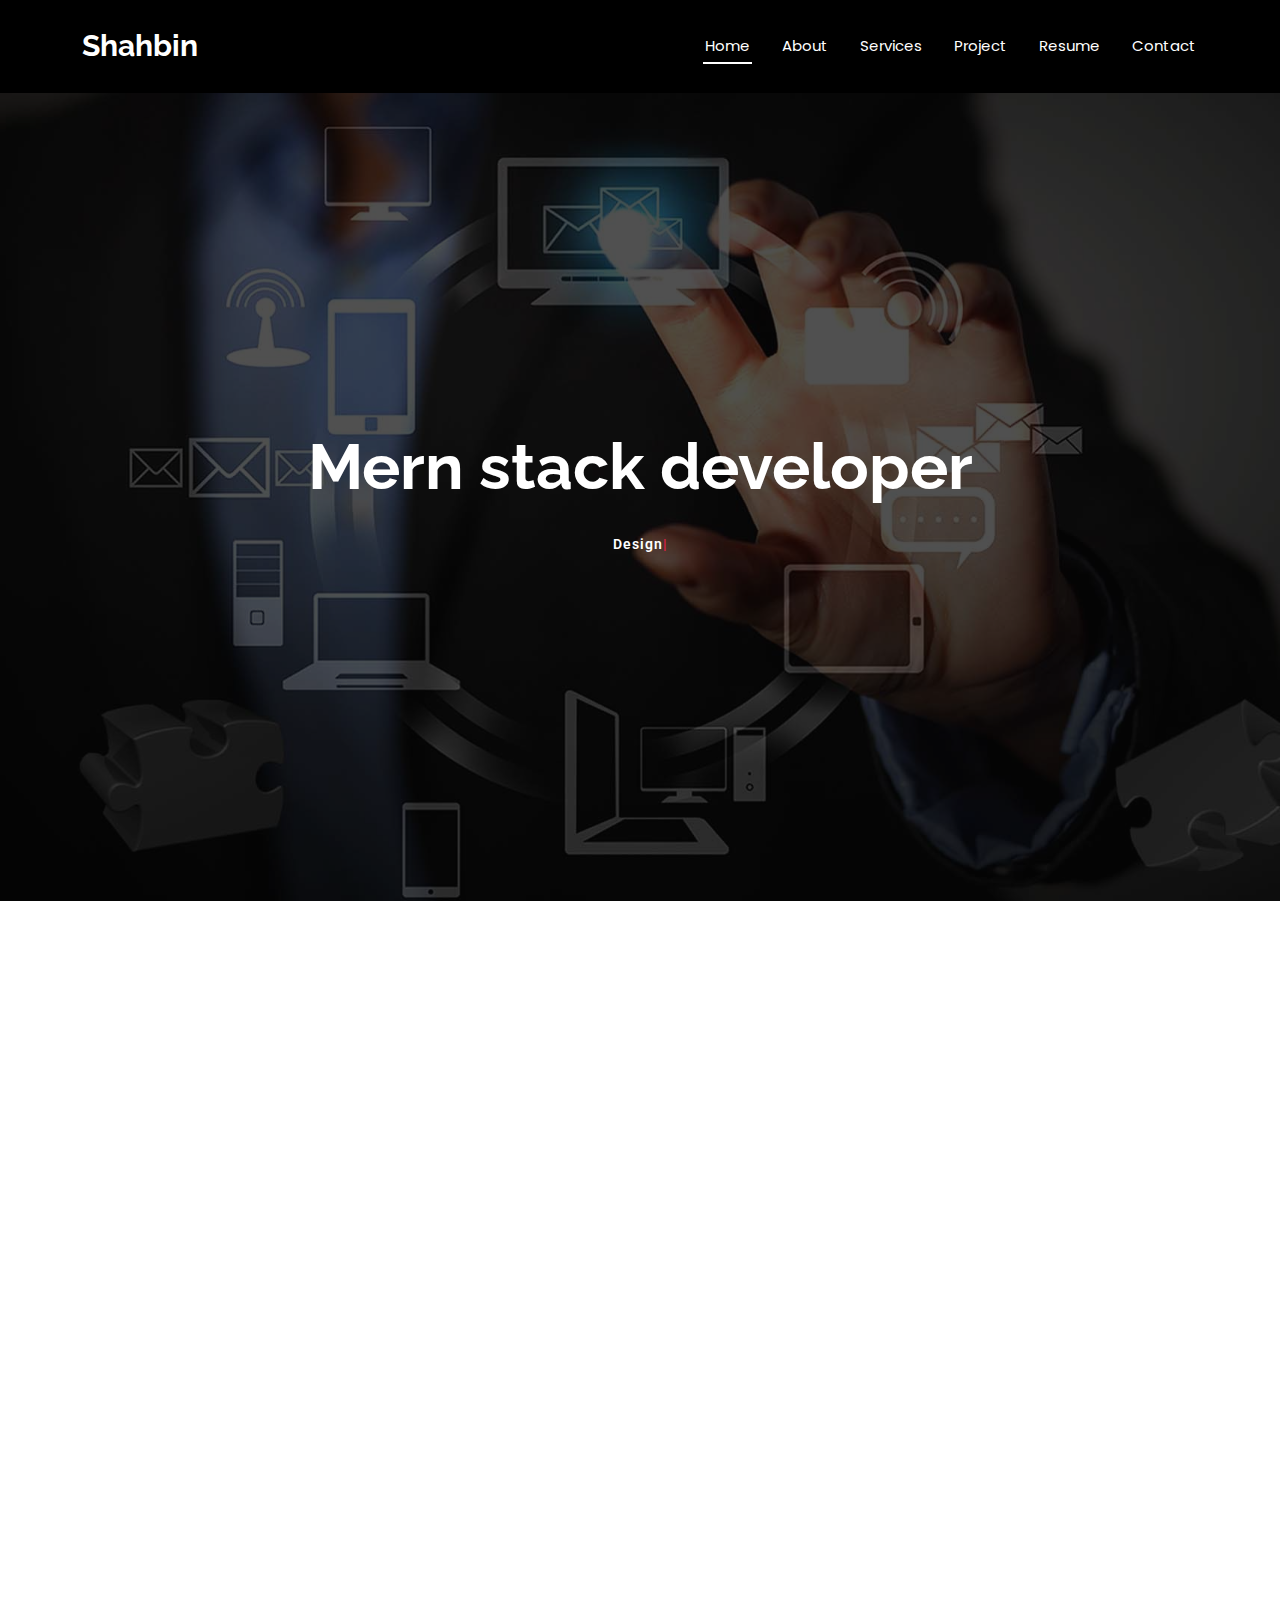
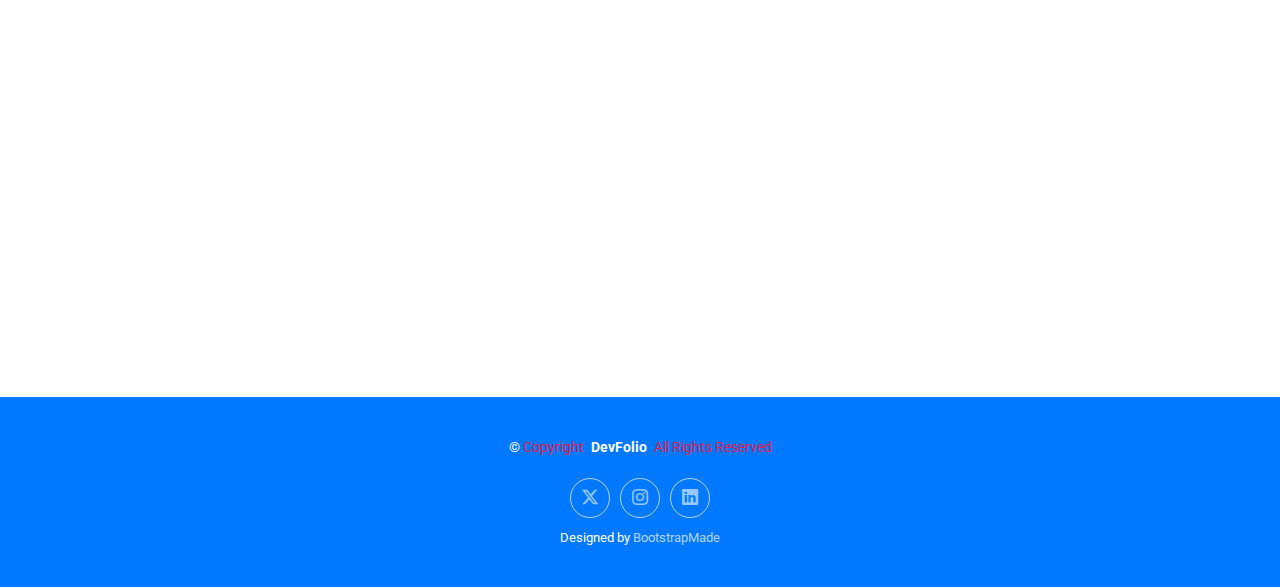
<file: index.html>
<!DOCTYPE html>
<html lang="en">

<head>
  <meta charset="utf-8">
  <meta content="width=device-width, initial-scale=1.0" name="viewport">
  <title>My-Portfolio</title>
  <meta name="description" content="">
  <meta name="keywords" content="">

  <!-- Favicons -->
  <link href="assets/img/favicon.png" rel="icon">
  <link href="assets/img/apple-touch-icon.png" rel="apple-touch-icon">

  <!-- Fonts -->
  <link href="https://fonts.googleapis.com" rel="preconnect">
  <link href="https://fonts.gstatic.com" rel="preconnect" crossorigin>
  <link href="https://fonts.googleapis.com/css2?family=Roboto:ital,wght@0,100;0,300;0,400;0,500;0,700;0,900;1,100;1,300;1,400;1,500;1,700;1,900&family=Poppins:ital,wght@0,100;0,200;0,300;0,400;0,500;0,600;0,700;0,800;0,900;1,100;1,200;1,300;1,400;1,500;1,600;1,700;1,800;1,900&family=Raleway:ital,wght@0,100;0,200;0,300;0,400;0,500;0,600;0,700;0,800;0,900;1,100;1,200;1,300;1,400;1,500;1,600;1,700;1,800;1,900&display=swap" rel="stylesheet">

  <!-- Vendor CSS Files -->
  <link href="assets/vendor/bootstrap/css/bootstrap.min.css" rel="stylesheet">
  <link href="assets/vendor/bootstrap-icons/bootstrap-icons.css" rel="stylesheet">
  <link href="assets/vendor/aos/aos.css" rel="stylesheet">
  <link href="assets/vendor/glightbox/css/glightbox.min.css" rel="stylesheet">
  <link href="assets/vendor/swiper/swiper-bundle.min.css" rel="stylesheet">

  <!-- Main CSS File -->
  <link href="assets/css/main.css" rel="stylesheet">
  <script src="https://ajax.googleapis.com/ajax/libs/jquery/3.5.1/jquery.min.js"></script>

  <!-- =======================================================
  * Template Name: DevFolio
  * Template URL: https://bootstrapmade.com/devfolio-bootstrap-portfolio-html-template/
  * Updated: Aug 07 2024 with Bootstrap v5.3.3
  * Author: BootstrapMade.com
  * License: https://bootstrapmade.com/license/
  ======================================================== -->
</head>

<body class="index-page">

  <header id="header" class="header d-flex align-items-center sticky-top">
    <div class="container-fluid container-xl position-relative d-flex align-items-center justify-content-between">

      <a href="index.html" class="logo d-flex align-items-center">
        <!-- Uncomment the line below if you also wish to use an image logo -->
         <!-- <img src="assets/img/logo.png" alt="">
        <h1 class="sitename">DevFolio</h1>--> 
        <h1> Shahbin</h1>
      </a>

      <nav id="navmenu" class="navmenu">
        <ul>
          <li><a href="#hero" class="active">Home<br></a></li>
          <li><a href="#about">About</a></li>
          <li><a href="#services">Services</a></li>
          <li><a href="#portfolio">Project</a></li>
          <li ><a href="#resume">Resume</a> </li>
          <li><a href="#contact">Contact</a></li>
        </ul>
        <i class="mobile-nav-toggle d-xl-none bi bi-list"></i>
      </nav>

    </div>
  </header>

  <main class="main">

    <!-- Hero Section -->
    <section id="hero" class="hero section dark-background">

      <img src="assets/img/background.jpg" alt="" data-aos="fade-in">

      <div class="container d-flex flex-column align-items-center justify-content-center text-center" data-aos="fade-up" data-aos-delay="100">
        <h2>Mern stack developer</h2>
        <p><span class="typed" data-typed-items="Designer, Developer, Freelancer, Photographer"></span></p>
      </div>

    </section><!-- /Hero Section -->

    <!-- About Section -->
    <section id="about" class="about section">

      <div class="container" data-aos="fade-up" data-aos-delay="100">

        <div class="row gy-4">
          <div class="col-md-6">

            <div class="row justify-content-between gy-4">
              <div class="col-lg-5">
                 <img src="myphoto.jpg" class="img-fluid" alt="">
              </div>
              <div class="col-lg-7 about-info">
                <p><strong>Name: </strong> <span>Mohammed Shahbin</span></p>
                <p><strong>Profile: </strong> <span>Mern stack developer</span></p>
                <p><strong>Email: </strong> <span>shahbinch786@gmail.com</span></p>
                <p><strong>Phone: </strong> <span>+91 6235886214</span></p>
              </div>
            </div>

            <div class="skills-content skills-animation">

              <h5>Skills</h5>

              <div class="progress">
                <span class="skill"><span>HTML</span> <i class="val">100%</i></span>
                <div class="progress-bar-wrap">
                  <div class="progress-bar" role="progressbar" aria-valuenow="100" aria-valuemin="0" aria-valuemax="100"></div>
                </div>
              </div><!-- End Skills Item -->

              <div class="progress">
                <span class="skill"><span>CSS</span> <i class="val">90%</i></span>
                <div class="progress-bar-wrap">
                  <div class="progress-bar" role="progressbar" aria-valuenow="90" aria-valuemin="0" aria-valuemax="100"></div>
                </div>
              </div><!-- End Skills Item -->

              <div class="progress">
                <span class="skill"><span>JavaScript</span> <i class="val">75%</i></span>
                <div class="progress-bar-wrap">
                  <div class="progress-bar" role="progressbar" aria-valuenow="75" aria-valuemin="0" aria-valuemax="100"></div>
                </div>
              </div><!-- End Skills Item -->

              <div class="progress">
                <span class="skill"><span>Photoshop</span> <i class="val">55%</i></span>
                <div class="progress-bar-wrap">
                  <div class="progress-bar" role="progressbar" aria-valuenow="55" aria-valuemin="0" aria-valuemax="100"></div>
                </div>
              </div><!-- End Skills Item -->

            </div>
          </div>

          <div class="col-md-6">
            <div class="about-me">
              <h4>About me</h4>
              <p>
A budding MERN stack developer, this individual embarked on their coding journey right after completing high school (plustwo).
 With a keen interest in web development, they have immersed themselves in mastering the MERN stack (MongoDB, Express.js, React.js, Node.js).
  
              </p>
              <p>
                Their passion for creating dynamic, full-stack applications is evident as they progress from foundational knowledge
                 to tackling more complex projects.
   With each step, they are shaping their skills and expertise, aiming to become a proficient and sought-after developer in the industry.
              </p>
            </div>
          </div>
        </div>

      </div>

    </section><!-- /About Section -->

    <!-- Resume Section -->
    

      <!-- Section Title -->
      <section id="resume" class="resume section">
      <div class="container section-title" data-aos="fade-up">
        <h2>Resume</h2>
      </div><!-- End Section Title -->

      <div class="container">

        <div class="row">

          <div class="col-lg-6" data-aos="fade-up" data-aos-delay="100">
            <h3 class="resume-title">Sumary</h3>

            <div class="resume-item pb-0">
              <h4>Mohammed Shahbin</h4>
              <p><em>As a fresher MERN stack developer with a background in plus two, i just beginning our journey in web development.
                 Starting right after high school, I have a solid foundation in HTML, CSS, JavaScript, and the MERN stack .
                  I am  in the early stages of your career, eager to learn, build projects, and grow
                  into a proficient developer. I focus is on gaining hands-on experience
                 and mastering the skills necessary to create dynamic and responsive web applications.</em></p>
              <ul>
                <li>kochi,ernakulam,kerala</li>
                <li>+91 6235886214</li>
                <li>shahbinch786@gmail.com</li>
              </ul>
            </div><!-- Edn Resume Item -->

            <h3 class="resume-title">Education</h3>
            <div class="resume-item">
              <h4>Higher Secondary education(computer science)</h4>
              <h5>2022 - 2024</h5>
              <p><em>IKTHSS CHERUKULAMBA, Malappuram, Kerala</em></p>
              
            </div><!-- Edn Resume Item -->

            <div class="resume-item">
              <h4>Multimedia Editor (Video & Photo)</h4>
              <h5>2021-2022</h5>
              <p><em>Arena Animation</em></p>
              <p>Skilled in video and photo editing with a strong focus on creating visually appealing content. Proficient in using
                 industry-standard software to enhance, modify, and produce high-quality media. Adept at both technical editing and
                 creative storytelling, ensuring that each project meets aesthetic and professional standards."</p>
            </div><!-- Edn Resume Item -->

          </div>

          <div class="col-lg-6" data-aos="fade-up" data-aos-delay="200">
            <h3 class="resume-title">Professional Experience</h3>
            <div class="resume-item">
              <h4>BUSINESS DEVELOPMENT EXECUTIVE</h4>
              <h5>2022</h5>
              <p><em>TEXTILES</em></p>
              <ul>
                <li>Revenue Enhancement: Successfully increased sales and revenue through targeted marketing strategies.</li>
                <li>Sales Strategy: Developed and implemented sales strategies that align with business goals. </li>
                <li>Client Relationship Management: Strong ability to build and maintain lasting client relationships.</li>
                <li>Effective Communication: Skilled in conveying value propositions to potential customers and stakeholders.</li>
              </ul>
            </div><!-- Edn Resume Item -->

            <div class="resume-item">
              <h4>Experienced Multimedia Specialist – Video & Photo Editing</h4>
              <h5>2020-21</h5>
              <ul>
                <li>Video Editing: Proficient in using industry-standard software such as Adobe Premiere Pro, Final Cut Pro, and DaVinci Resolve. I excel in editing raw footage, adding effects, 
                  transitions, and sound design to produce polished, professional videos.</li>
                <li>Photo Editing: Skilled in Adobe Photoshop and Lightroom, with a keen eye for detail in color correction, retouching, and compositing. 
                  I enhance images to meet high standards of quality and visual appeal.</li>
              
              </ul>
            </div><!-- Edn Resume Item -->

          </div>

        </div>

      </div>

    </section><!-- /Resume Section -->

    <!-- Services Section -->
    <section id="services" class="services section">

      <!-- Section Title -->
      <div class="container section-title" data-aos="fade-up">
        <h2>Services</h2>
        
      </div><!-- End Section Title -->

      <div class="container">

        <div class="row gy-4">

          <div class="col-lg-4 col-md-6" data-aos="fade-up" data-aos-delay="100">
            <div class="service-item  position-relative">
              <div class="icon">
                <i class="bi bi-activity"></i>
              </div>
              <a href="#" class="stretched-link">
                <h3>Front-End Development</h3>
              </a>
              <p> Create responsive and user-friendly interfaces with React.js, leveraging 
                modern JavaScript and state-of-the-art libraries to enhance user experience.</p>
            </div>
          </div><!-- End Service Item -->

          <div class="col-lg-4 col-md-6" data-aos="fade-up" data-aos-delay="200">
            <div class="service-item position-relative">
              <div class="icon">
                <i class="bi bi-broadcast"></i>
              </div>
              <a href="#" class="stretched-link">
                <h3>Back-End Development</h3>
              </a>
              <p> Develop server-side logic and APIs with Node.js and Express.js, ensuring seamless 
                data management and integration with front-end components.</p>
            </div>
          </div><!-- End Service Item -->

          <div class="col-lg-4 col-md-6" data-aos="fade-up" data-aos-delay="300">
            <div class="service-item position-relative">
              <div class="icon">
                <i class="bi bi-easel"></i>
              </div>
              <a href="#" class="stretched-link">
                <h3>Database Design & Management</h3>
              </a>
              <p>Utilize MongoDB for efficient data storage and retrieval, with a focus on structuring and managing data effectively.</p>
            </div>
          </div><!-- End Service Item -->

          <div class="col-lg-4 col-md-6" data-aos="fade-up" data-aos-delay="400">
            <div class="service-item position-relative">
              <div class="icon">
                <i class="bi bi-bounding-box-circles"></i>
              </div>
              <a href="#" class="stretched-link">
                <h3>Custom Web Application Development</h3>
              </a>
              <p> Design and build dynamic and interactive web applications tailored to your specific needs using the MERN stack</p>
              <a href="#" class="stretched-link"></a>
            </div>
          </div><!-- End Service Item -->

          <div class="col-lg-4 col-md-6" data-aos="fade-up" data-aos-delay="500">
            <div class="service-item position-relative">
              <div class="icon">
                <i class="bi bi-calendar4-week"></i>
              </div>
              <a href="#" class="stretched-link">
                <h3>Performance Optimization</h3>
              </a>
              <p> Optimize application performance for faster load times and better user experiences, addressing both front-end and back-end aspects</p>
              <a href="#" class="stretched-link"></a>
            </div>
          </div><!-- End Service Item -->

          <div class="col-lg-4 col-md-6" data-aos="fade-up" data-aos-delay="600">
            <div class="service-item position-relative">
              <div class="icon">
                <i class="bi bi-chat-square-text"></i>
              </div>
              <a href="#" class="stretched-link">
                <h3>Maintenance & Support</h3>
              </a>
              <p> Provide ongoing support and maintenance to ensure your web application remains up-to-date and performs reliably.</p>
              <a href="#" class="stretched-link"></a>
            </div>
          </div><!-- End Service Item -->

        </div>

      </div>

    </section><!-- /Services Section -->


    <!-- Portfolio Section -->
    <section id="portfolio" class="portfolio section">

      <!-- Section Title -->
      <div class="container section-title" data-aos="fade-up">
        <h2>Projects</h2>
      </div><!-- End Section Title -->

      <div class="container">

        <div class="isotope-layout" data-default-filter="*" data-layout="masonry" data-sort="original-order">

          <ul class="portfolio-filters isotope-filters" data-aos="fade-up" data-aos-delay="100">
            
            <li data-filter=".filter-product">My projects</li>
           
          </ul><!-- End Portfolio Filters -->

          <div class="row gy-4 isotope-container" data-aos="fade-up" data-aos-delay="200">

            <div class="col-lg-4 col-md-6 portfolio-item isotope-item filter-app">
              <img src="assets/img/tesla.png" class="img-fluid" alt=""> 
              <div class="portfolio-info">
                <h4>project 1</h4>
                <p>A clone website of a Tesla </p>
                <a href="assets/img/tesla.png" title="App 1" data-gallery="portfolio-gallery-app" class="glightbox preview-link"><i class="bi bi-zoom-in"></i></a>
                <a href="portfolio-details.html" title="More Details" class="details-link"><i class="bi bi-link-45deg"></i></a>
              </div>
            </div><!-- End Portfolio Item -->

            <div class="col-lg-4 col-md-6 portfolio-item isotope-item filter-product">
              <img src="assets/img/burger-king.png" class="img-fluid" alt="">
              <div class="portfolio-info">
                <h4>Project 2</h4>
                <p>A clone website of a BurgerKing</p>
                <a href="assets/img/burger-king.png" title="Product 1" data-gallery="portfolio-gallery-product" class="glightbox preview-link"><i class="bi bi-zoom-in"></i></a>
                <a href="portfolio-details.html" title="More Details" class="details-link"><i class="bi bi-link-45deg"></i></a>
              </div>
            </div><!-- End Portfolio Item -->
            
            <div class="col-lg-4 col-md-6 portfolio-item isotope-item filter-product">
             <img src="assets/img/astra-space.png" class="img-fluid" alt=""> 
              <div class="portfolio-info">
                <h4>Project 3</h4>
                <p>A clone website of Astra space</p>
                <a href="assets/img/astra-space.png" title="Product 1" data-gallery="portfolio-gallery-product" class="glightbox preview-link"><i class="bi bi-zoom-in"></i></a>
                <a href="portfolio-details.html" title="More Details" class="details-link"><i class="bi bi-link-45deg"></i></a>
              </div>
            </div><!-- End Portfolio Item -->

          </div><!-- End Portfolio Container -->

        </div>

      </div>

    </section><!-- /Portfolio Section -->

    

    

    
    <!-- Contact Section -->
    <section id="contact" class="contact section">

      <!-- Section Title -->
      <div class="container section-title" data-aos="fade-up">
        <h2>Contact</h2>
      </div><!-- End Section Title -->

      <div class="container" data-aos="fade-up" data-aos-delay="100">

        <div class="info-wrap" data-aos="fade-up" data-aos-delay="200">
          <div class="row gy-5">

            <div class="col-lg-4">
              <div class="info-item d-flex align-items-center">
                <i class="bi bi-geo-alt flex-shrink-0"></i>
                <div>
                  <h3>Address</h3>
                  <p>Shahbin manzil, Eastkodur, Malappuram, Kerala</p>
                </div>
              </div>
            </div><!-- End Info Item -->

            <div class="col-lg-4">
              <div class="info-item d-flex align-items-center">
                <i class="bi bi-telephone flex-shrink-0"></i>
                <div>
                  <h3>Call Us</h3>
                  <p>+91 6235886214</p>
                </div>
              </div>
            </div><!-- End Info Item -->

            <div class="col-lg-4">
              <div class="info-item d-flex align-items-center">
                <i class="bi bi-envelope flex-shrink-0"></i>
                <div>
                  <h3>Email Us</h3>
                  <p>shahbinch786@gmail.com</p>
                </div>
              </div>
            </div><!-- End Info Item -->

          </div>
        </div>

        
        <form action="" id="submit-form" novalidate="novalidate">
          <div class="col-md-6 agileits_agile_about_mail_left">
            <input type="text" name="Name" placeholder="Name" id="contact-name" onkeyup="validateName()" />
            <span id="name-error"></span>
            <input type="text" name="Subject" placeholder="subject" id="contact-company" onkeyup="validCompany()"/>
            <span id="company-error"></span>
            
              
              
            
          </div>
          <div class="col-md-6 agileits_agile_about_mail_left">
            <input type="email"  name="Email" placeholder="Email" id="contact-email" onkeyup="validateEmail()"/>
            <span id="email-error"></span>
            
            <input type="text" name="Phone" placeholder="Phone" id="contact-phone" onkeyup="validatePhone()"/>
            <span id="phone-error"></span>
            
          </div>
          <div class="clearfix"></div>
          <textarea name="Message"  placeholder="Message" id="contact-message" onkeyup="validateMessage()">
          </textarea>
          <span id="message-error"></span>
          <!-- <input type="submit" value="Submit" id="submit-form" onkeyup="validateForm()" /> -->
          <button class="button-1" onclick="return validateForm()">Submit</button>                    
          <span id="submit-error"></span>
         </form>
        

      </div>

    </section><!-- /Contact Section -->

  </main>

  <footer id="footer" class="footer accent-background">

    <div class="container">
      <div class="copyright text-center ">
        <p>© <span>Copyright</span> <strong class="px-1 sitename">DevFolio</strong> <span>All Rights Reserved</span></p>
      </div>
      <div class="social-links d-flex justify-content-center">
        <a href="https://x.com/shahhbiii"><i class="bi bi-twitter-x"></i></a>
      
        <a href="https://www.instagram.com/shahhbiii._/"><i class="bi bi-instagram"></i></a>
        <a href="https://www.linkedin.com/in/mohammed-shahbin-6a4370326/"><i class="bi bi-linkedin"></i></a>
      </div>
      <div class="credits">
        <!-- All the links in the footer should remain intact. -->
        <!-- You can delete the links only if you've purchased the pro version. -->
        <!-- Licensing information: https://bootstrapmade.com/license/ -->
        <!-- Purchase the pro version with working PHP/AJAX contact form: [buy-url] -->
        Designed by <a href="https://bootstrapmade.com/">BootstrapMade</a>
      </div>
    </div>

  </footer>

  <!-- Scroll Top -->
  <a href="#" id="scroll-top" class="scroll-top d-flex align-items-center justify-content-center"><i class="bi bi-arrow-up-short"></i></a>

  <!-- Preloader -->
  <div id="preloader"></div>

  <!-- Vendor JS Files -->
  <script src="assets/vendor/bootstrap/js/bootstrap.bundle.min.js"></script>
  <script src="assets/vendor/php-email-form/validate.js"></script>
  <script src="assets/vendor/aos/aos.js"></script>
  <script src="assets/vendor/typed.js/typed.umd.js"></script>
  <script src="assets/vendor/waypoints/noframework.waypoints.js"></script>
  <script src="assets/vendor/purecounter/purecounter_vanilla.js"></script>
  <script src="assets/vendor/glightbox/js/glightbox.min.js"></script>
  <script src="assets/vendor/imagesloaded/imagesloaded.pkgd.min.js"></script>
  <script src="assets/vendor/isotope-layout/isotope.pkgd.min.js"></script>
  <script src="assets/vendor/swiper/swiper-bundle.min.js"></script>

  <!-- Main JS File -->
<script src="assets/js/main.js"></script> 
  


</body>

</html>
</file>
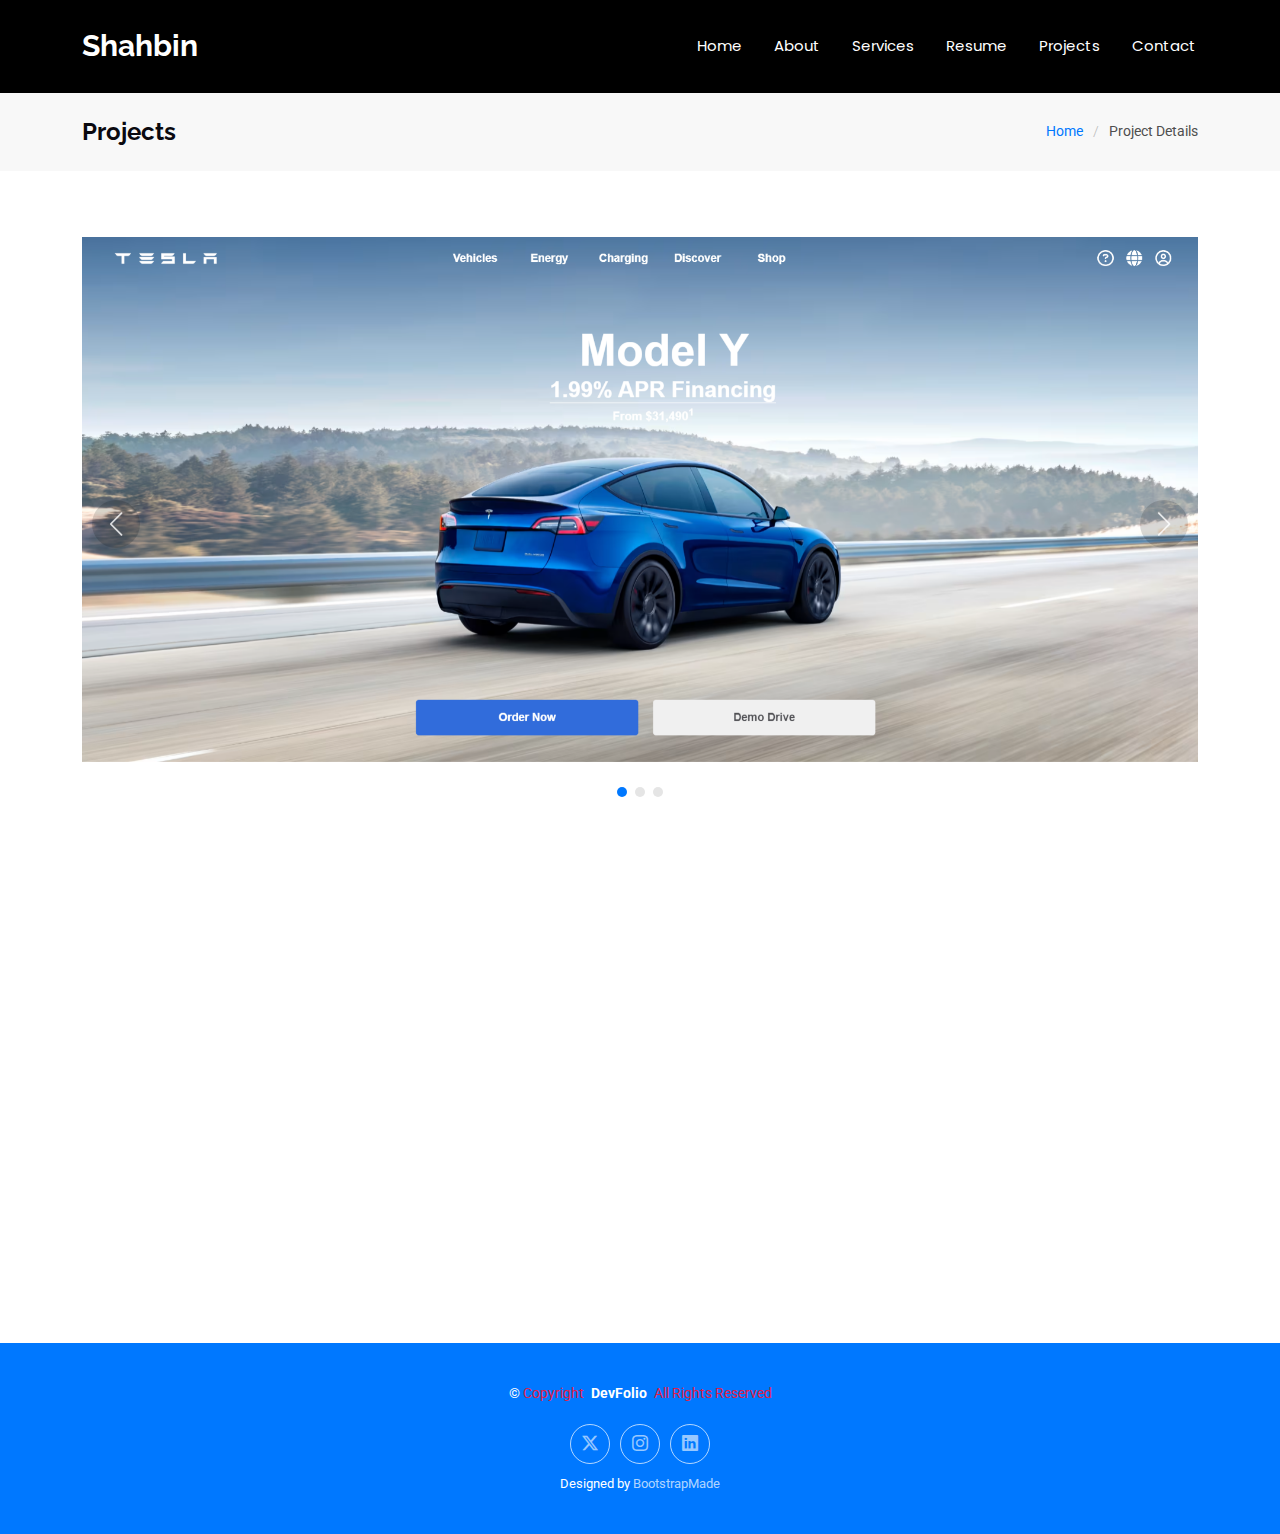
<file: portfolio-details.html>
<!DOCTYPE html>
<html lang="en">

<head>
  <meta charset="utf-8">
  <meta content="width=device-width, initial-scale=1.0" name="viewport">
  <title>Portfolio Details - DevFolio Bootstrap Template</title>
  <meta name="description" content="">
  <meta name="keywords" content="">

  <!-- Favicons -->
  <link href="assets/img/favicon.png" rel="icon">
  <link href="assets/img/apple-touch-icon.png" rel="apple-touch-icon">

  <!-- Fonts -->
  <link href="https://fonts.googleapis.com" rel="preconnect">
  <link href="https://fonts.gstatic.com" rel="preconnect" crossorigin>
  <link href="https://fonts.googleapis.com/css2?family=Roboto:ital,wght@0,100;0,300;0,400;0,500;0,700;0,900;1,100;1,300;1,400;1,500;1,700;1,900&family=Poppins:ital,wght@0,100;0,200;0,300;0,400;0,500;0,600;0,700;0,800;0,900;1,100;1,200;1,300;1,400;1,500;1,600;1,700;1,800;1,900&family=Raleway:ital,wght@0,100;0,200;0,300;0,400;0,500;0,600;0,700;0,800;0,900;1,100;1,200;1,300;1,400;1,500;1,600;1,700;1,800;1,900&display=swap" rel="stylesheet">

  <!-- Vendor CSS Files -->
  <link href="assets/vendor/bootstrap/css/bootstrap.min.css" rel="stylesheet">
  <link href="assets/vendor/bootstrap-icons/bootstrap-icons.css" rel="stylesheet">
  <link href="assets/vendor/aos/aos.css" rel="stylesheet">
  <link href="assets/vendor/glightbox/css/glightbox.min.css" rel="stylesheet">
  <link href="assets/vendor/swiper/swiper-bundle.min.css" rel="stylesheet">

  <!-- Main CSS File -->
  <link href="assets/css/main.css" rel="stylesheet">

  <!-- =======================================================
  * Template Name: DevFolio
  * Template URL: https://bootstrapmade.com/devfolio-bootstrap-portfolio-html-template/
  * Updated: Aug 07 2024 with Bootstrap v5.3.3
  * Author: BootstrapMade.com
  * License: https://bootstrapmade.com/license/
  ======================================================== -->
</head>

<body class="portfolio-details-page">

  <header id="header" class="header d-flex align-items-center sticky-top">
    <div class="container-fluid container-xl position-relative d-flex align-items-center justify-content-between">

      <a href="index.html" class="logo d-flex align-items-center">
        <!-- Uncomment the line below if you also wish to use an image logo -->
        <!-- <img src="assets/img/logo.png" alt=""> -->
        <h1 class="sitename">Shahbin</h1>
      </a>

      <nav id="navmenu" class="navmenu">
        <ul>
          <li><a href="#hero">Home<br></a></li>
          <li><a href="#about">About</a></li>
          <li><a href="#services">Services</a></li>
          <li><a href="#resume">Resume</a></li>
          <li><a href="#portfolio">Projects</a></li>
      
          <li><a href="#contact">Contact</a></li>
        </ul>
        <i class="mobile-nav-toggle d-xl-none bi bi-list"></i>
      </nav>

    </div>
  </header>

  <main class="main">

    <!-- Page Title -->
    <div class="page-title" data-aos="fade">
      <div class="container d-lg-flex justify-content-between align-items-center">
        <h1 class="mb-2 mb-lg-0">Projects</h1>
        <nav class="breadcrumbs">
          <ol>
            <li><a href="index.html">Home</a></li>
            <li class="current">Project Details</li>
          </ol>
        </nav>
      </div>
    </div><!-- End Page Title -->

    <!-- Portfolio Details Section -->
    <section id="portfolio-details" class="portfolio-details section">

      <div class="container" data-aos="fade-up">

        <div class="portfolio-details-slider swiper init-swiper">
          <script type="application/json" class="swiper-config">
            {
              "loop": true,
              "speed": 600,
              "autoplay": {
                "delay": 5000
              },
              "slidesPerView": "auto",
              "navigation": {
                "nextEl": ".swiper-button-next",
                "prevEl": ".swiper-button-prev"
              },
              "pagination": {
                "el": ".swiper-pagination",
                "type": "bullets",
                "clickable": true
              }
            }
          </script>
          <div class="swiper-wrapper align-items-center">

            <div class="swiper-slide">
              <img src="assets/img/tesla.png" alt="">
            </div>

            <div class="swiper-slide">
              <img src="assets/img/burger-king.png" alt="">
            </div>

            <div class="swiper-slide">
              <img src="assets/img/astra-space.png" alt="">
            </div>

            

          </div>
          <div class="swiper-button-prev"></div>
          <div class="swiper-button-next"></div>
          <div class="swiper-pagination"></div>
        </div>

        <div class="row justify-content-between gy-4 mt-4">

          <div class="col-lg-8" data-aos="fade-up">
            <div class="portfolio-description">
              <h2>Project details</h2>
              <p>My Tesla.com clone effectively captures the essence of the original website, combining sleek design with intuitive functionality. It offers a seamless user experience, allowing visitors to explore Tesla's electric vehicle lineup, learn about their innovative technology, and even configure their dream car.
              </p>
              <p>
                My Burger King website clone faithfully replicates the fast-food chain's iconic brand identity. With a visually appealing interface and user-friendly navigation, it showcases the menu, highlights special offers, and provides convenient ordering options. The clone captures the energetic and inviting atmosphere of a real Burger King restaurant.
              </p>

            </div>
          </div>

          <div class="col-lg-3" data-aos="fade-up" data-aos-delay="100">
            <div class="portfolio-info">
              <h3>Project information</h3>
              <ul>
                <li><strong>Category</strong> Web design</li>
                <li><strong>Project date</strong> 01 September 2024</li>
                <li><strong>Project URL</strong> <a href="https://shahbin.github.io/Tesla/">www.tesla.com</a></li>
                <li><a href="https://shahbin.github.io/Tesla/" class="btn-visit align-self-start">Visit Website-1</a></li>
                <li><strong>Project URL</strong> <a href="https://shahbin.github.io/Burger-king/">www.burger king.com</a></li>
                <li><a href="https://shahbin.github.io/Burger-king/" class="btn-visit align-self-start">Visit Website-2</a></li>
              </ul>
            </div>
          </div>

        </div>

      </div>

    </section><!-- /Portfolio Details Section -->

  </main>

  <footer id="footer" class="footer accent-background">

    <div class="container">
      <div class="copyright text-center ">
        <p>© <span>Copyright</span> <strong class="px-1 sitename">DevFolio</strong> <span>All Rights Reserved</span></p>
      </div>
      <div class="social-links d-flex justify-content-center">
        <a href=""><i class="bi bi-twitter-x"></i></a>
        
        <a href=""><i class="bi bi-instagram"></i></a>
        <a href=""><i class="bi bi-linkedin"></i></a>
      </div>
      <div class="credits">
        <!-- All the links in the footer should remain intact. -->
        <!-- You can delete the links only if you've purchased the pro version. -->
        <!-- Licensing information: https://bootstrapmade.com/license/ -->
        <!-- Purchase the pro version with working PHP/AJAX contact form: [buy-url] -->
        Designed by <a href="https://bootstrapmade.com/">BootstrapMade</a>
      </div>
    </div>

  </footer>

  <!-- Scroll Top -->
  <a href="#" id="scroll-top" class="scroll-top d-flex align-items-center justify-content-center"><i class="bi bi-arrow-up-short"></i></a>

  <!-- Preloader -->
  <div id="preloader"></div>

  <!-- Vendor JS Files -->
  <script src="assets/vendor/bootstrap/js/bootstrap.bundle.min.js"></script>
  <script src="assets/vendor/php-email-form/validate.js"></script>
  <script src="assets/vendor/aos/aos.js"></script>
  <script src="assets/vendor/typed.js/typed.umd.js"></script>
  <script src="assets/vendor/waypoints/noframework.waypoints.js"></script>
  <script src="assets/vendor/purecounter/purecounter_vanilla.js"></script>
  <script src="assets/vendor/glightbox/js/glightbox.min.js"></script>
  <script src="assets/vendor/imagesloaded/imagesloaded.pkgd.min.js"></script>
  <script src="assets/vendor/isotope-layout/isotope.pkgd.min.js"></script>
  <script src="assets/vendor/swiper/swiper-bundle.min.js"></script>

  <!-- Main JS File -->
  <script src="assets/js/main.js"></script>

</body>

</html>
</file>
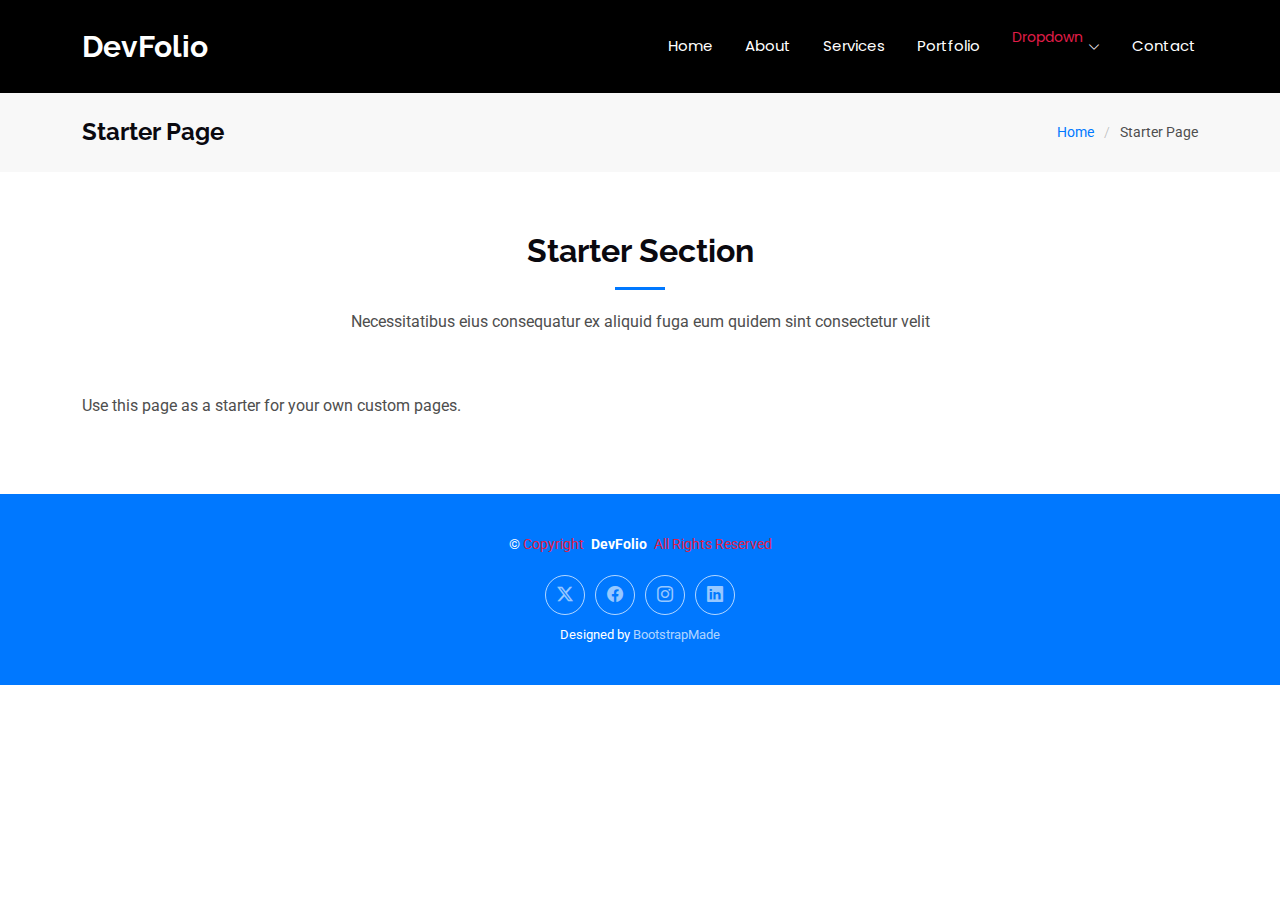
<file: starter-page.html>
<!DOCTYPE html>
<html lang="en">

<head>
  <meta charset="utf-8">
  <meta content="width=device-width, initial-scale=1.0" name="viewport">
  <title>Starter Page - DevFolio Bootstrap Template</title>
  <meta name="description" content="">
  <meta name="keywords" content="">

  <!-- Favicons -->
  <link href="assets/img/favicon.png" rel="icon">
  <link href="assets/img/apple-touch-icon.png" rel="apple-touch-icon">

  <!-- Fonts -->
  <link href="https://fonts.googleapis.com" rel="preconnect">
  <link href="https://fonts.gstatic.com" rel="preconnect" crossorigin>
  <link href="https://fonts.googleapis.com/css2?family=Roboto:ital,wght@0,100;0,300;0,400;0,500;0,700;0,900;1,100;1,300;1,400;1,500;1,700;1,900&family=Poppins:ital,wght@0,100;0,200;0,300;0,400;0,500;0,600;0,700;0,800;0,900;1,100;1,200;1,300;1,400;1,500;1,600;1,700;1,800;1,900&family=Raleway:ital,wght@0,100;0,200;0,300;0,400;0,500;0,600;0,700;0,800;0,900;1,100;1,200;1,300;1,400;1,500;1,600;1,700;1,800;1,900&display=swap" rel="stylesheet">

  <!-- Vendor CSS Files -->
  <link href="assets/vendor/bootstrap/css/bootstrap.min.css" rel="stylesheet">
  <link href="assets/vendor/bootstrap-icons/bootstrap-icons.css" rel="stylesheet">
  <link href="assets/vendor/aos/aos.css" rel="stylesheet">
  <link href="assets/vendor/glightbox/css/glightbox.min.css" rel="stylesheet">
  <link href="assets/vendor/swiper/swiper-bundle.min.css" rel="stylesheet">

  <!-- Main CSS File -->
  <link href="assets/css/main.css" rel="stylesheet">

  <!-- =======================================================
  * Template Name: DevFolio
  * Template URL: https://bootstrapmade.com/devfolio-bootstrap-portfolio-html-template/
  * Updated: Aug 07 2024 with Bootstrap v5.3.3
  * Author: BootstrapMade.com
  * License: https://bootstrapmade.com/license/
  ======================================================== -->
</head>

<body class="starter-page-page">

  <header id="header" class="header d-flex align-items-center sticky-top">
    <div class="container-fluid container-xl position-relative d-flex align-items-center justify-content-between">

      <a href="index.html" class="logo d-flex align-items-center">
        <!-- Uncomment the line below if you also wish to use an image logo -->
        <!-- <img src="assets/img/logo.png" alt=""> -->
        <h1 class="sitename">DevFolio</h1>
      </a>

      <nav id="navmenu" class="navmenu">
        <ul>
          <li><a href="#hero">Home<br></a></li>
          <li><a href="#about">About</a></li>
          <li><a href="#services">Services</a></li>
          <li><a href="#portfolio">Portfolio</a></li>
          <li class="dropdown"><a href="#"><span>Dropdown</span> <i class="bi bi-chevron-down toggle-dropdown"></i></a>
            <ul>
              <li><a href="#">Dropdown 1</a></li>
              <li class="dropdown"><a href="#"><span>Deep Dropdown</span> <i class="bi bi-chevron-down toggle-dropdown"></i></a>
                <ul>
                  <li><a href="#">Deep Dropdown 1</a></li>
                  <li><a href="#">Deep Dropdown 2</a></li>
                  <li><a href="#">Deep Dropdown 3</a></li>
                  <li><a href="#">Deep Dropdown 4</a></li>
                  <li><a href="#">Deep Dropdown 5</a></li>
                </ul>
              </li>
              <li><a href="#">Dropdown 2</a></li>
              <li><a href="#">Dropdown 3</a></li>
              <li><a href="#">Dropdown 4</a></li>
            </ul>
          </li>
          <li><a href="#contact">Contact</a></li>
        </ul>
        <i class="mobile-nav-toggle d-xl-none bi bi-list"></i>
      </nav>

    </div>
  </header>

  <main class="main">

    <!-- Page Title -->
    <div class="page-title" data-aos="fade">
      <div class="container d-lg-flex justify-content-between align-items-center">
        <h1 class="mb-2 mb-lg-0">Starter Page</h1>
        <nav class="breadcrumbs">
          <ol>
            <li><a href="index.html">Home</a></li>
            <li class="current">Starter Page</li>
          </ol>
        </nav>
      </div>
    </div><!-- End Page Title -->

    <!-- Starter Section Section -->
    <section id="starter-section" class="starter-section section">

      <!-- Section Title -->
      <div class="container section-title" data-aos="fade-up">
        <h2>Starter Section</h2>
        <p>Necessitatibus eius consequatur ex aliquid fuga eum quidem sint consectetur velit</p>
      </div><!-- End Section Title -->

      <div class="container" data-aos="fade-up">
        <p>Use this page as a starter for your own custom pages.</p>
      </div>

    </section><!-- /Starter Section Section -->

  </main>

  <footer id="footer" class="footer accent-background">

    <div class="container">
      <div class="copyright text-center ">
        <p>© <span>Copyright</span> <strong class="px-1 sitename">DevFolio</strong> <span>All Rights Reserved</span></p>
      </div>
      <div class="social-links d-flex justify-content-center">
        <a href=""><i class="bi bi-twitter-x"></i></a>
        <a href=""><i class="bi bi-facebook"></i></a>
        <a href=""><i class="bi bi-instagram"></i></a>
        <a href=""><i class="bi bi-linkedin"></i></a>
      </div>
      <div class="credits">
        <!-- All the links in the footer should remain intact. -->
        <!-- You can delete the links only if you've purchased the pro version. -->
        <!-- Licensing information: https://bootstrapmade.com/license/ -->
        <!-- Purchase the pro version with working PHP/AJAX contact form: [buy-url] -->
        Designed by <a href="https://bootstrapmade.com/">BootstrapMade</a>
      </div>
    </div>

  </footer>

  <!-- Scroll Top -->
  <a href="#" id="scroll-top" class="scroll-top d-flex align-items-center justify-content-center"><i class="bi bi-arrow-up-short"></i></a>

  <!-- Preloader -->
  <div id="preloader"></div>

  <!-- Vendor JS Files -->
  <script src="assets/vendor/bootstrap/js/bootstrap.bundle.min.js"></script>
  <script src="assets/vendor/php-email-form/validate.js"></script>
  <script src="assets/vendor/aos/aos.js"></script>
  <script src="assets/vendor/typed.js/typed.umd.js"></script>
  <script src="assets/vendor/waypoints/noframework.waypoints.js"></script>
  <script src="assets/vendor/purecounter/purecounter_vanilla.js"></script>
  <script src="assets/vendor/glightbox/js/glightbox.min.js"></script>
  <script src="assets/vendor/imagesloaded/imagesloaded.pkgd.min.js"></script>
  <script src="assets/vendor/isotope-layout/isotope.pkgd.min.js"></script>
  <script src="assets/vendor/swiper/swiper-bundle.min.js"></script>

  <!-- Main JS File -->
  <script src="assets/js/main.js"></script>

</body>

</html>
</file>
<file: assets/css/main.css>
/**
* Template Name: DevFolio
* Template URL: https://bootstrapmade.com/devfolio-bootstrap-portfolio-html-template/
* Updated: Aug 07 2024 with Bootstrap v5.3.3
* Author: BootstrapMade.com
* License: https://bootstrapmade.com/license/
*/

/*--------------------------------------------------------------
# Font & Color Variables
# Help: https://bootstrapmade.com/color-system/
--------------------------------------------------------------*/
/* Fonts */
:root {
  --default-font: "Roboto",  system-ui, -apple-system, "Segoe UI", Roboto, "Helvetica Neue", Arial, "Noto Sans", "Liberation Sans", sans-serif, "Apple Color Emoji", "Segoe UI Emoji", "Segoe UI Symbol", "Noto Color Emoji";
  --heading-font: "Raleway",  sans-serif;
  --nav-font: "Poppins",  sans-serif;
}

/* Global Colors - The following color variables are used throughout the website. Updating them here will change the color scheme of the entire website */
:root { 
  --background-color: #ffffff; /* Background color for the entire website, including individual sections */
  --default-color: #4e4e4e; /* Default color used for the majority of the text content across the entire website */
  --heading-color: #0a090f; /* Color for headings, subheadings and title throughout the website */
  --accent-color: #0078ff; /* Accent color that represents your brand on the website. It's used for buttons, links, and other elements that need to stand out */
  --surface-color: #ffffff; /* The surface color is used as a background of boxed elements within sections, such as cards, icon boxes, or other elements that require a visual separation from the global background. */
  --contrast-color: #ffffff; /* Contrast color for text, ensuring readability against backgrounds of accent, heading, or default colors. */
}

/* Nav Menu Colors - The following color variables are used specifically for the navigation menu. They are separate from the global colors to allow for more customization options */
:root {
  --nav-color: #ffffff;  /* The default color of the main navmenu links */
  --nav-hover-color: #ffffff; /* Applied to main navmenu links when they are hovered over or active */
  --nav-mobile-background-color: #ffffff; /* Used as the background color for mobile navigation menu */
  --nav-dropdown-background-color: #ffffff; /* Used as the background color for dropdown items that appear when hovering over primary navigation items */
  --nav-dropdown-color: #212529; /* Used for navigation links of the dropdown items in the navigation menu. */
  --nav-dropdown-hover-color: #0078ff; /* Similar to --nav-hover-color, this color is applied to dropdown navigation links when they are hovered over. */
}

/* Color Presets - These classes override global colors when applied to any section or element, providing reuse of the sam color scheme. */

.light-background {
  --background-color: #f9f9f9;
  --surface-color: #ffffff;
}

.dark-background {
  --background-color: #060606;
  --default-color: #ffffff;
  --heading-color: #ffffff;
  --surface-color: #252525;
  --contrast-color: #ffffff;
}

.accent-background {
  --background-color: #0078ff;
  --default-color: #ffffff;
  --heading-color: #ffffff;
  --accent-color: #ffffff;
  --surface-color: #3393ff;
  --contrast-color: #ffffff;
}

/* Smooth scroll */
:root {
  scroll-behavior: smooth;
}

/*--------------------------------------------------------------
# General Styling & Shared Classes
--------------------------------------------------------------*/
body {
  color: var(--default-color);
  background-color: var(--background-color);
  font-family: var(--default-font);
}

a {
  color: var(--accent-color);
  text-decoration: none;
  transition: 0.3s;
}

a:hover {
  color: color-mix(in srgb, var(--accent-color), transparent 25%);
  text-decoration: none;
}

h1,
h2,
h3,
h4,
h5,
h6 {
  color: var(--heading-color);
  font-family: var(--heading-font);
}

/* PHP Email Form Messages
------------------------------*/
.php-email-form .error-message {
  display: none;
  background: #df1529;
  color: #ffffff;
  text-align: left;
  padding: 15px;
  margin-bottom: 24px;
  font-weight: 600;
}

.php-email-form .sent-message {
  display: none;
  color: #ffffff;
  background: #059652;
  text-align: center;
  padding: 15px;
  margin-bottom: 24px;
  font-weight: 600;
}

.php-email-form .loading {
  display: none;
  background: var(--surface-color);
  text-align: center;
  padding: 15px;
  margin-bottom: 24px;
}

.php-email-form .loading:before {
  content: "";
  display: inline-block;
  border-radius: 50%;
  width: 24px;
  height: 24px;
  margin: 0 10px -6px 0;
  border: 3px solid var(--accent-color);
  border-top-color: var(--surface-color);
  animation: php-email-form-loading 1s linear infinite;
}

@keyframes php-email-form-loading {
  0% {
    transform: rotate(0deg);
  }

  100% {
    transform: rotate(360deg);
  }
}

/*--------------------------------------------------------------
# Global Header
--------------------------------------------------------------*/
.header {
  --background-color: #000000;
  --default-color: #ffffff;
  --heading-color: #ffffff;
  color: var(--default-color);
  background-color: var(--background-color);
  padding: 20px 0;
  transition: all 0.5s;
  z-index: 997;
}

.header .logo {
  line-height: 1;
}

.header .logo img {
  max-height: 32px;
  margin-right: 8px;
}

.header .logo h1 {
  font-size: 30px;
  margin: 0;
  font-weight: 700;
  color: var(--heading-color);
}

.scrolled .header {
  box-shadow: 0px 0 18px rgba(0, 0, 0, 0.1);
}

/*--------------------------------------------------------------
# Navigation Menu
--------------------------------------------------------------*/
/* Desktop Navigation */
@media (min-width: 1200px) {
  .navmenu {
    padding: 0;
  }

  .navmenu ul {
    margin: 0;
    padding: 0;
    display: flex;
    list-style: none;
    align-items: center;
  }

  .navmenu li {
    position: relative;
  }

  .navmenu>ul>li {
    white-space: nowrap;
    padding: 15px 14px;
  }

  .navmenu>ul>li:last-child {
    padding-right: 0;
  }

  .navmenu a,
  .navmenu a:focus {
    color: var(--nav-color);
    font-size: 15px;
    padding: 0 2px;
    font-family: var(--nav-font);
    font-weight: 400;
    display: flex;
    align-items: center;
    justify-content: space-between;
    white-space: nowrap;
    transition: 0.3s;
    position: relative;
  }

  .navmenu a i,
  .navmenu a:focus i {
    font-size: 12px;
    line-height: 0;
    margin-left: 5px;
    transition: 0.3s;
  }

  .navmenu>ul>li>a:before {
    content: "";
    position: absolute;
    width: 100%;
    height: 2px;
    bottom: -6px;
    left: 0;
    background-color: var(--nav-hover-color);
    visibility: hidden;
    width: 0px;
    transition: all 0.3s ease-in-out 0s;
  }

  .navmenu a:hover:before,
  .navmenu li:hover>a:before,
  .navmenu .active:before {
    visibility: visible;
    width: 100%;
  }

  .navmenu li:hover>a,
  .navmenu .active,
  .navmenu .active:focus {
    color: var(--nav-hover-color);
  }

  .navmenu .dropdown ul {
    margin: 0;
    padding: 10px 0;
    background: var(--nav-dropdown-background-color);
    display: block;
    position: absolute;
    visibility: hidden;
    left: 14px;
    top: 130%;
    opacity: 0;
    transition: 0.3s;
    border-radius: 4px;
    z-index: 99;
    box-shadow: 0px 0px 30px rgba(0, 0, 0, 0.1);
  }

  .navmenu .dropdown ul li {
    min-width: 200px;
  }

  .navmenu .dropdown ul a {
    padding: 10px 20px;
    font-size: 15px;
    text-transform: none;
    color: var(--nav-dropdown-color);
  }

  .navmenu .dropdown ul a i {
    font-size: 12px;
  }

  .navmenu .dropdown ul a:hover,
  .navmenu .dropdown ul .active:hover,
  .navmenu .dropdown ul li:hover>a {
    color: var(--nav-dropdown-hover-color);
  }

  .navmenu .dropdown:hover>ul {
    opacity: 1;
    top: 100%;
    visibility: visible;
  }

  .navmenu .dropdown .dropdown ul {
    top: 0;
    left: -90%;
    visibility: hidden;
  }

  .navmenu .dropdown .dropdown:hover>ul {
    opacity: 1;
    top: 0;
    left: -100%;
    visibility: visible;
  }
}

/* Mobile Navigation */
@media (max-width: 1199px) {
  .mobile-nav-toggle {
    color: var(--nav-color);
    font-size: 28px;
    line-height: 0;
    margin-right: 10px;
    cursor: pointer;
    transition: color 0.3s;
  }

  .navmenu {
    padding: 0;
    z-index: 9997;
  }

  .navmenu ul {
    display: none;
    list-style: none;
    position: absolute;
    inset: 60px 20px 20px 20px;
    padding: 10px 0;
    margin: 0;
    border-radius: 6px;
    background-color: var(--nav-mobile-background-color);
    border: 1px solid color-mix(in srgb, var(--default-color), transparent 90%);
    box-shadow: none;
    overflow-y: auto;
    transition: 0.3s;
    z-index: 9998;
  }

  .navmenu a,
  .navmenu a:focus {
    color: var(--nav-dropdown-color);
    padding: 10px 20px;
    font-family: var(--nav-font);
    font-size: 17px;
    font-weight: 500;
    display: flex;
    align-items: center;
    justify-content: space-between;
    white-space: nowrap;
    transition: 0.3s;
  }

  .navmenu a i,
  .navmenu a:focus i {
    font-size: 12px;
    line-height: 0;
    margin-left: 5px;
    width: 30px;
    height: 30px;
    display: flex;
    align-items: center;
    justify-content: center;
    border-radius: 50%;
    transition: 0.3s;
    background-color: color-mix(in srgb, var(--accent-color), transparent 90%);
  }

  .navmenu a i:hover,
  .navmenu a:focus i:hover {
    background-color: var(--accent-color);
    color: var(--contrast-color);
  }

  .navmenu a:hover,
  .navmenu .active,
  .navmenu .active:focus {
    color: var(--nav-dropdown-hover-color);
  }

  .navmenu .active i,
  .navmenu .active:focus i {
    background-color: var(--accent-color);
    color: var(--contrast-color);
    transform: rotate(180deg);
  }

  .navmenu .dropdown ul {
    position: static;
    display: none;
    z-index: 99;
    padding: 10px 0;
    margin: 10px 20px;
    background-color: var(--nav-dropdown-background-color);
    transition: all 0.5s ease-in-out;
  }

  .navmenu .dropdown ul ul {
    background-color: rgba(33, 37, 41, 0.1);
  }

  .navmenu .dropdown>.dropdown-active {
    display: block;
    background-color: rgba(33, 37, 41, 0.03);
  }

  .mobile-nav-active {
    overflow: hidden;
  }

  .mobile-nav-active .mobile-nav-toggle {
    color: #fff;
    position: absolute;
    font-size: 32px;
    top: 15px;
    right: 15px;
    margin-right: 0;
    z-index: 9999;
  }

  .mobile-nav-active .navmenu {
    position: fixed;
    overflow: hidden;
    inset: 0;
    background: rgba(33, 37, 41, 0.8);
    transition: 0.3s;
  }

  .mobile-nav-active .navmenu>ul {
    display: block;
  }
}

/*--------------------------------------------------------------
# Global Footer
--------------------------------------------------------------*/
.footer {
  color: var(--default-color);
  background-color: var(--background-color);
  font-size: 14px;
  padding: 40px 0;
  position: relative;
}

.footer .copyright p {
  margin-bottom: 0;
}

.footer .social-links {
  margin-top: 20px;
}

.footer .social-links a {
  display: flex;
  align-items: center;
  justify-content: center;
  width: 40px;
  height: 40px;
  border-radius: 50%;
  border: 1px solid color-mix(in srgb, var(--default-color), transparent 30%);
  font-size: 16px;
  color: color-mix(in srgb, var(--default-color), transparent 40%);
  margin: 0 5px;
  transition: 0.3s;
}

.footer .social-links a:hover {
  color: var(--default-color);
  border-color: var(--default-color);
}

.footer .credits {
  margin-top: 10px;
  font-size: 13px;
  text-align: center;
}

.footer .credits a {
  color: color-mix(in srgb, var(--default-color), transparent 30%);
}

/*--------------------------------------------------------------
# Preloader
--------------------------------------------------------------*/
#preloader {
  position: fixed;
  inset: 0;
  z-index: 999999;
  overflow: hidden;
  background: var(--background-color);
  transition: all 0.6s ease-out;
}

#preloader:before {
  content: "";
  position: fixed;
  top: calc(50% - 30px);
  left: calc(50% - 30px);
  border: 6px solid #ffffff;
  border-color: var(--accent-color) transparent var(--accent-color) transparent;
  border-radius: 50%;
  width: 60px;
  height: 60px;
  animation: animate-preloader 1.5s linear infinite;
}

@keyframes animate-preloader {
  0% {
    transform: rotate(0deg);
  }

  100% {
    transform: rotate(360deg);
  }
}

/*--------------------------------------------------------------
# Scroll Top Button
--------------------------------------------------------------*/
.scroll-top {
  position: fixed;
  visibility: hidden;
  opacity: 0;
  right: 15px;
  bottom: -15px;
  z-index: 99999;
  background-color: var(--accent-color);
  width: 44px;
  height: 44px;
  border-radius: 50px;
  transition: all 0.4s;
}

.scroll-top i {
  font-size: 24px;
  color: var(--contrast-color);
  line-height: 0;
}

.scroll-top:hover {
  background-color: color-mix(in srgb, var(--accent-color), transparent 20%);
  color: var(--contrast-color);
}

.scroll-top.active {
  visibility: visible;
  opacity: 1;
  bottom: 15px;
}

/*--------------------------------------------------------------
# Disable aos animation delay on mobile devices
--------------------------------------------------------------*/
@media screen and (max-width: 768px) {
  [data-aos-delay] {
    transition-delay: 0 !important;
  }
}

/*--------------------------------------------------------------
# Global Page Titles & Breadcrumbs
--------------------------------------------------------------*/
.page-title {
  --background-color: color-mix(in srgb, var(--default-color), transparent 96%);
  color: var(--default-color);
  background-color: var(--background-color);
  padding: 25px 0;
  position: relative;
}

.page-title h1 {
  font-size: 24px;
  font-weight: 700;
}

.page-title .breadcrumbs ol {
  display: flex;
  flex-wrap: wrap;
  list-style: none;
  padding: 0;
  margin: 0;
  font-size: 14px;
  font-weight: 400;
}

.page-title .breadcrumbs ol li+li {
  padding-left: 10px;
}

.page-title .breadcrumbs ol li+li::before {
  content: "/";
  display: inline-block;
  padding-right: 10px;
  color: color-mix(in srgb, var(--default-color), transparent 70%);
}

/*--------------------------------------------------------------
# Global Sections
--------------------------------------------------------------*/
section,
.section {
  color: var(--default-color);
  background-color: var(--background-color);
  padding: 60px 0;
  scroll-margin-top: 92px;
  overflow: clip;
}

@media (max-width: 1199px) {

  section,
  .section {
    scroll-margin-top: 76px;
  }
}

/*--------------------------------------------------------------
# Global Section Titles
--------------------------------------------------------------*/
.section-title {
  text-align: center;
  padding-bottom: 60px;
  position: relative;
}

.section-title h2 {
  font-size: 32px;
  font-weight: 700;
  margin-bottom: 20px;
  padding-bottom: 20px;
  position: relative;
}

.section-title h2:after {
  content: "";
  position: absolute;
  display: block;
  width: 50px;
  height: 3px;
  background: var(--accent-color);
  left: 0;
  right: 0;
  bottom: 0;
  margin: auto;
}

.section-title p {
  margin-bottom: 0;
}

/*--------------------------------------------------------------
# Hero Section
--------------------------------------------------------------*/
.hero {
  width: 100%;
  min-height: calc(100vh - 92px);
  position: relative;
  padding: 60px 0;
  display: flex;
  align-items: center;
  justify-content: center;
}
.typed{
  color: white;
}

.hero img {
  position: absolute;
  inset: 0;
  display: block;
  width: 100%;
  height: 100%;
  object-fit: cover;
  z-index: 1;
}

.hero:before {
  content: "";
  background: color-mix(in srgb, var(--background-color), transparent 30%);
  position: absolute;
  inset: 0;
  z-index: 2;
}

.hero .container {
  position: relative;
  z-index: 3;
}

.hero h2 {
  margin: 0;
  font-size: 64px;
  font-weight: 700;
}

.hero p {
  margin: 5px 0 0 0;
  font-size: 36px;
  font-weight: 600;
}

.hero p span {
  letter-spacing: 1px;
}

@media (max-width: 768px) {
  .hero h2 {
    font-size: 32px;
  }

  .hero p {
    font-size: 20px;
  }
}

/*--------------------------------------------------------------
# About Section
--------------------------------------------------------------*/
.about .container {
  background-color: var(--surface-color);
  box-shadow: 0px 2px 15px rgba(0, 0, 0, 0.1);
  padding: 30px;
}

.about .skills-content h5 {
  font-size: 18px;
  font-weight: 700;
  margin: 30px 0 15px 0;
}

.about .progress {
  height: 36px;
  display: block;
  background: none;
  border-radius: 0;
  margin-top: 15px;
}

.about .progress .skill {
  color: var(--default-color);
  padding: 0;
  margin: 0 0 6px 0;
  text-transform: uppercase;
  display: block;
  font-weight: 600;
  font-family: var(--heading-font);
}

.about .progress .skill .val {
  float: right;
  font-style: normal;
}

.about .progress-bar-wrap {
  background: color-mix(in srgb, var(--default-color), transparent 90%);
  height: 10px;
}

.about .progress-bar {
  width: 1px;
  height: 10px;
  transition: 0.9s;
  background-color: var(--accent-color);
}

.about .about-me h4 {
  font-size: 28px;
  position: relative;
  padding-bottom: 10px;
  margin-bottom: 30px;
  font-weight: 700;
}

.about .about-me h4:after {
  content: "";
  position: absolute;
  display: block;
  width: 64px;
  height: 3px;
  background: var(--accent-color);
  left: 0;
  bottom: 0;
  margin: auto;
}

.about .about-me p {
  font-size: 18px;
}

/*--------------------------------------------------------------
# Resume Section
--------------------------------------------------------------*/
.resume .resume-title {
  color: var(--heading-color);
  font-size: 26px;
  font-weight: 700;
  margin-top: 20px;
  margin-bottom: 20px;
}

.resume .resume-item {
  padding: 0 0 20px 20px;
  margin-top: -2px;
  border-left: 2px solid var(--accent-color);
  position: relative;
}

.resume .resume-item h4 {
  line-height: 18px;
  font-size: 18px;
  font-weight: 600;
  text-transform: uppercase;
  color: color-mix(in srgb, var(--default-color), transparent 20%);
  margin-bottom: 10px;
}

.resume .resume-item h5 {
  font-size: 16px;
  padding: 5px 15px;
  display: inline-block;
  font-weight: 600;
  margin-bottom: 10px;
}

.resume .resume-item ul {
  padding-left: 20px;
}

.resume .resume-item ul li {
  padding-bottom: 10px;
}

.resume .resume-item:last-child {
  padding-bottom: 0;
}

.resume .resume-item::before {
  content: "";
  position: absolute;
  width: 16px;
  height: 16px;
  border-radius: 50px;
  left: -9px;
  top: 0;
  background: var(--background-color);
  border: 2px solid var(--accent-color);
}

/*--------------------------------------------------------------
# Services Section
--------------------------------------------------------------*/
.services .service-item {
  background-color: var(--surface-color);
  box-shadow: 0px 5px 90px 0px rgba(0, 0, 0, 0.1);
  padding: 60px 30px;
  transition: all ease-in-out 0.3s;
  border-radius: 18px;
  border-bottom: 5px solid var(--surface-color);
  height: 100%;
}

.services .service-item .icon {
  color: var(--contrast-color);
  background: var(--accent-color);
  margin: 0;
  width: 64px;
  height: 64px;
  border-radius: 50px;
  display: flex;
  align-items: center;
  justify-content: center;
  margin-bottom: 20px;
  font-size: 28px;
  transition: ease-in-out 0.3s;
}

.services .service-item h3 {
  font-weight: 700;
  margin: 10px 0 15px 0;
  font-size: 22px;
  transition: ease-in-out 0.3s;
}

.services .service-item p {
  line-height: 24px;
  font-size: 14px;
  margin-bottom: 0;
}

@media (min-width: 1365px) {
  .services .service-item:hover {
    transform: translateY(-10px);
    border-color: var(--accent-color);
  }

  .services .service-item:hover h3 {
    color: var(--accent-color);
  }
}

/*--------------------------------------------------------------
# Stats Section
--------------------------------------------------------------*/
.stats {
  position: relative;
  padding: 120px 0;
}

.stats img {
  position: absolute;
  inset: 0;
  display: block;
  width: 100%;
  height: 100%;
  object-fit: cover;
  z-index: 1;
}

.stats:before {
  content: "";
  background: color-mix(in srgb, var(--background-color), transparent 40%);
  position: absolute;
  inset: 0;
  z-index: 2;
}

.stats .container {
  position: relative;
  z-index: 3;
}

.stats .stats-item {
  padding: 30px;
  width: 100%;
}

.stats .stats-item span {
  font-size: 48px;
  display: block;
  color: var(--default-color);
  font-weight: 700;
}

.stats .stats-item p {
  padding: 0;
  margin: 0;
  font-family: var(--heading-font);
  font-size: 16px;
  font-weight: 700;
  color: color-mix(in srgb, var(--default-color), transparent 40%);
}

/*--------------------------------------------------------------
# Portfolio Section
--------------------------------------------------------------*/
.portfolio .portfolio-filters {
  padding: 0;
  margin: 0 auto 20px auto;
  list-style: none;
  text-align: center;
}

.portfolio .portfolio-filters li {
  cursor: pointer;
  display: inline-block;
  padding: 0;
  font-size: 16px;
  font-weight: 600;
  margin: 0 10px;
  line-height: 1;
  text-transform: uppercase;
  margin-bottom: 5px;
  transition: all 0.3s ease-in-out;
}

.portfolio .portfolio-filters li:hover,
.portfolio .portfolio-filters li.filter-active {
  color: var(--accent-color);
}

.portfolio .portfolio-filters li:first-child {
  margin-left: 0;
}

.portfolio .portfolio-filters li:last-child {
  margin-right: 0;
}

@media (max-width: 575px) {
  .portfolio .portfolio-filters li {
    font-size: 14px;
    margin: 0 5px;
  }
}

.portfolio .portfolio-item {
  position: relative;
}

.portfolio .portfolio-item .portfolio-info {
  opacity: 0;
  position: absolute;
  left: 30px;
  right: 30px;
  bottom: 0;
  z-index: 3;
  transition: all ease-in-out 0.3s;
  background: color-mix(in srgb, var(--background-color), transparent 10%);
  padding: 15px;
}

.portfolio .portfolio-item .portfolio-info h4 {
  font-size: 18px;
  font-weight: 600;
  padding-right: 50px;
}

.portfolio .portfolio-item .portfolio-info p {
  color: color-mix(in srgb, var(--default-color), transparent 30%);
  font-size: 14px;
  margin-bottom: 0;
  padding-right: 50px;
}

.portfolio .portfolio-item .portfolio-info .preview-link,
.portfolio .portfolio-item .portfolio-info .details-link {
  position: absolute;
  right: 50px;
  font-size: 24px;
  top: calc(50% - 14px);
  color: color-mix(in srgb, var(--default-color), transparent 30%);
  transition: 0.3s;
  line-height: 0;
}

.portfolio .portfolio-item .portfolio-info .preview-link:hover,
.portfolio .portfolio-item .portfolio-info .details-link:hover {
  color: var(--accent-color);
}

.portfolio .portfolio-item .portfolio-info .details-link {
  right: 14px;
  font-size: 28px;
}

.portfolio .portfolio-item:hover .portfolio-info {
  opacity: 1;
  bottom: 20px;
}

/*--------------------------------------------------------------
# Pricing Section
--------------------------------------------------------------*/
.pricing .pricing-item {
  border-bottom: 1px dashed color-mix(in srgb, var(--default-color), transparent 60%);
  width: 100%;
  height: 100%;
  padding: 0 0 15px 0;
}

.pricing .pricing-item h3 {
  margin: 0;
  font-size: 20px;
  font-weight: 600;
}

.pricing .pricing-item h4 {
  margin: 0;
  font-size: 18px;
  color: var(--accent-color);
}

/*--------------------------------------------------------------
# Faq Section
--------------------------------------------------------------*/
.faq .content h3 {
  font-weight: 400;
  font-size: 34px;
}

.faq .content p {
  font-size: 15px;
  color: color-mix(in srgb, var(--default-color), transparent 30%);
}

.faq .faq-container .faq-item {
  background-color: var(--surface-color);
  position: relative;
  padding: 20px;
  margin-bottom: 20px;
  box-shadow: 0px 5px 25px 0px rgba(0, 0, 0, 0.1);
  overflow: hidden;
}

.faq .faq-container .faq-item:last-child {
  margin-bottom: 0;
}

.faq .faq-container .faq-item h3 {
  font-weight: 600;
  font-size: 18px;
  line-height: 24px;
  margin: 0 30px 0 0;
  transition: 0.3s;
  cursor: pointer;
  display: flex;
  align-items: flex-start;
}

.faq .faq-container .faq-item h3 .num {
  color: var(--accent-color);
  padding-right: 5px;
}

.faq .faq-container .faq-item h3:hover {
  color: var(--accent-color);
}

.faq .faq-container .faq-item .faq-content {
  display: grid;
  grid-template-rows: 0fr;
  transition: 0.3s ease-in-out;
  visibility: hidden;
  opacity: 0;
}

.faq .faq-container .faq-item .faq-content p {
  margin-bottom: 0;
  overflow: hidden;
}

.faq .faq-container .faq-item .faq-toggle {
  position: absolute;
  top: 20px;
  right: 20px;
  font-size: 16px;
  line-height: 0;
  transition: 0.3s;
  cursor: pointer;
}

.faq .faq-container .faq-item .faq-toggle:hover {
  color: var(--accent-color);
}

.faq .faq-container .faq-active h3 {
  color: var(--accent-color);
}

.faq .faq-container .faq-active .faq-content {
  grid-template-rows: 1fr;
  visibility: visible;
  opacity: 1;
  padding-top: 10px;
}

.faq .faq-container .faq-active .faq-toggle {
  transform: rotate(90deg);
  color: var(--accent-color);
}

/*--------------------------------------------------------------
# Testimonials Section
--------------------------------------------------------------*/
.testimonials {
  padding: 80px 0;
  position: relative;
}

.testimonials:before {
  content: "";
  background: color-mix(in srgb, var(--background-color), transparent 30%);
  position: absolute;
  inset: 0;
  z-index: 2;
}

.testimonials .testimonials-bg {
  position: absolute;
  inset: 0;
  display: block;
  width: 100%;
  height: 100%;
  object-fit: cover;
  z-index: 1;
}

.testimonials .container {
  position: relative;
  z-index: 3;
}

.testimonials .testimonials-carousel,
.testimonials .testimonials-slider {
  overflow: hidden;
}

.testimonials .testimonial-item {
  text-align: center;
}

.testimonials .testimonial-item .testimonial-img {
  width: 100px;
  border-radius: 50%;
  border: 6px solid color-mix(in srgb, var(--default-color), transparent 85%);
  margin: 0 auto;
}

.testimonials .testimonial-item h3 {
  font-size: 20px;
  font-weight: bold;
  margin: 10px 0 5px 0;
}

.testimonials .testimonial-item h4 {
  font-size: 14px;
  margin: 0 0 15px 0;
  color: color-mix(in srgb, var(--default-color), transparent 40%);
}

.testimonials .testimonial-item .stars {
  margin-bottom: 15px;
}

.testimonials .testimonial-item .stars i {
  color: #ffc107;
  margin: 0 1px;
}

.testimonials .testimonial-item .quote-icon-left,
.testimonials .testimonial-item .quote-icon-right {
  color: color-mix(in srgb, var(--default-color), transparent 40%);
  font-size: 26px;
  line-height: 0;
}

.testimonials .testimonial-item .quote-icon-left {
  display: inline-block;
  left: -5px;
  position: relative;
}

.testimonials .testimonial-item .quote-icon-right {
  display: inline-block;
  right: -5px;
  position: relative;
  top: 10px;
  transform: scale(-1, -1);
}

.testimonials .testimonial-item p {
  font-style: italic;
  margin: 0 auto 15px auto;
}

.testimonials .swiper-wrapper {
  height: auto;
}

.testimonials .swiper-pagination {
  margin-top: 20px;
  position: relative;
}

.testimonials .swiper-pagination .swiper-pagination-bullet {
  width: 12px;
  height: 12px;
  background-color: color-mix(in srgb, var(--default-color), transparent 50%);
  opacity: 0.5;
}

.testimonials .swiper-pagination .swiper-pagination-bullet-active {
  background-color: var(--default-color);
  opacity: 1;
}

@media (min-width: 992px) {
  .testimonials .testimonial-item p {
    width: 80%;
  }
}

/*--------------------------------------------------------------
# Contact Section
--------------------------------------------------------------*/
.contact .info-wrap {
  background-color: var(--surface-color);
  box-shadow: 0px 0px 20px rgba(0, 0, 0, 0.1);
  padding: 30px;
  margin-bottom: 30px;
}

.contact .info-item i {
  font-size: 20px;
  color: var(--accent-color);
  width: 56px;
  height: 56px;
  display: flex;
  justify-content: center;
  align-items: center;
  transition: all 0.3s ease-in-out;
  border-radius: 50%;
  border: 1px solid color-mix(in srgb, var(--accent-color), transparent 40%);
  margin-right: 15px;
}

.contact .info-item h3 {
  font-size: 18px;
  font-weight: 700;
  margin: 0 0 2px 0;
}

.contact .info-item p {
  padding: 0;
  margin-bottom: 0;
  font-size: 14px;
}

.contact .info-item:hover i {
  background: var(--accent-color);
  color: var(--contrast-color);
}

.contact .php-email-form {
  background-color: var(--surface-color);
  box-shadow: 0px 0px 20px rgba(0, 0, 0, 0.1);
  padding: 30px;
}

@media (max-width: 575px) {
  .contact .php-email-form {
    padding: 20px;
  }
}

.contact .php-email-form input[type=text],
.contact .php-email-form input[type=email],
.contact .php-email-form textarea {
  font-size: 14px;
  padding: 10px 15px;
  box-shadow: none;
  border-radius: 0;
  color: var(--default-color);
  background-color: color-mix(in srgb, var(--background-color), transparent 50%);
  border-color: color-mix(in srgb, var(--default-color), transparent 80%);
}

.contact .php-email-form input[type=text]:focus,
.contact .php-email-form input[type=email]:focus,
.contact .php-email-form textarea:focus {
  border-color: var(--accent-color);
}

.contact .php-email-form input[type=text]::placeholder,
.contact .php-email-form input[type=email]::placeholder,
.contact .php-email-form textarea::placeholder {
  color: color-mix(in srgb, var(--default-color), transparent 70%);
}

.contact .php-email-form button[type=submit] {
  color: var(--contrast-color);
  background: var(--accent-color);
  border: 0;
  padding: 10px 30px;
  transition: 0.4s;
  border-radius: 50px;
}

.contact .php-email-form button[type=submit]:hover {
  background: color-mix(in srgb, var(--accent-color), transparent 20%);
}

/*--------------------------------------------------------------
# Portfolio Details Section
--------------------------------------------------------------*/
.portfolio-details .portfolio-details-slider img {
  width: 100%;
}

.portfolio-details .swiper-wrapper {
  height: auto;
}

.portfolio-details .swiper-button-prev,
.portfolio-details .swiper-button-next {
  width: 48px;
  height: 48px;
}

.portfolio-details .swiper-button-prev:after,
.portfolio-details .swiper-button-next:after {
  color: rgba(255, 255, 255, 0.8);
  background-color: rgba(0, 0, 0, 0.15);
  font-size: 24px;
  border-radius: 50%;
  width: 48px;
  height: 48px;
  display: flex;
  align-items: center;
  justify-content: center;
  transition: 0.3s;
}

.portfolio-details .swiper-button-prev:hover:after,
.portfolio-details .swiper-button-next:hover:after {
  background-color: rgba(0, 0, 0, 0.3);
}

@media (max-width: 575px) {

  .portfolio-details .swiper-button-prev,
  .portfolio-details .swiper-button-next {
    display: none;
  }
}

.portfolio-details .swiper-pagination {
  margin-top: 20px;
  position: relative;
}

.portfolio-details .swiper-pagination .swiper-pagination-bullet {
  width: 10px;
  height: 10px;
  background-color: color-mix(in srgb, var(--default-color), transparent 85%);
  opacity: 1;
}

.portfolio-details .swiper-pagination .swiper-pagination-bullet-active {
  background-color: var(--accent-color);
}

.portfolio-details .portfolio-info h3 {
  font-size: 22px;
  font-weight: 700;
  margin-bottom: 20px;
  padding-bottom: 20px;
  position: relative;
}

.portfolio-details .portfolio-info h3:after {
  content: "";
  position: absolute;
  display: block;
  width: 50px;
  height: 3px;
  background: var(--accent-color);
  left: 0;
  bottom: 0;
}

.portfolio-details .portfolio-info ul {
  list-style: none;
  padding: 0;
  font-size: 15px;
}

.portfolio-details .portfolio-info ul li {
  display: flex;
  flex-direction: column;
  padding-bottom: 15px;
}

.portfolio-details .portfolio-info ul strong {
  text-transform: uppercase;
  font-weight: 400;
  color: color-mix(in srgb, var(--default-color), transparent 50%);
  font-size: 14px;
}

.portfolio-details .portfolio-info .btn-visit {
  padding: 8px 40px;
  background: var(--accent-color);
  color: var(--contrast-color);
  border-radius: 50px;
  transition: 0.3s;
}

.portfolio-details .portfolio-info .btn-visit:hover {
  background: color-mix(in srgb, var(--accent-color), transparent 20%);
}

.portfolio-details .portfolio-description h2 {
  font-size: 26px;
  font-weight: 700;
  margin-bottom: 20px;
}

.portfolio-details .portfolio-description p {
  padding: 0;
}

.portfolio-details .portfolio-description .testimonial-item {
  padding: 30px 30px 0 30px;
  position: relative;
  background: color-mix(in srgb, var(--default-color), transparent 97%);
  margin-bottom: 50px;
}

.portfolio-details .portfolio-description .testimonial-item .testimonial-img {
  width: 90px;
  border-radius: 50px;
  border: 6px solid var(--background-color);
  float: left;
  margin: 0 10px 0 0;
}

.portfolio-details .portfolio-description .testimonial-item h3 {
  font-size: 18px;
  font-weight: bold;
  margin: 15px 0 5px 0;
  padding-top: 20px;
}

.portfolio-details .portfolio-description .testimonial-item h4 {
  font-size: 14px;
  color: #6c757d;
  margin: 0;
}

.portfolio-details .portfolio-description .testimonial-item .quote-icon-left,
.portfolio-details .portfolio-description .testimonial-item .quote-icon-right {
  color: color-mix(in srgb, var(--accent-color), transparent 50%);
  font-size: 26px;
  line-height: 0;
}

.portfolio-details .portfolio-description .testimonial-item .quote-icon-left {
  display: inline-block;
  left: -5px;
  position: relative;
}

.portfolio-details .portfolio-description .testimonial-item .quote-icon-right {
  display: inline-block;
  right: -5px;
  position: relative;
  top: 10px;
  transform: scale(-1, -1);
}

.portfolio-details .portfolio-description .testimonial-item p {
  font-style: italic;
  margin: 0 0 15px 0 0 0;
  padding: 0;
}

/*--------------------------------------------------------------
# Service Details Section
--------------------------------------------------------------*/
.service-details .services-list {
  background-color: var(--surface-color);
  padding: 10px 30px;
  border: 1px solid color-mix(in srgb, var(--default-color), transparent 90%);
  margin-bottom: 20px;
}

.service-details .services-list a {
  display: block;
  line-height: 1;
  padding: 8px 0 8px 15px;
  border-left: 3px solid color-mix(in srgb, var(--default-color), transparent 70%);
  margin: 20px 0;
  color: color-mix(in srgb, var(--default-color), transparent 20%);
  transition: 0.3s;
}

.service-details .services-list a.active {
  color: var(--heading-color);
  font-weight: 700;
  border-color: var(--accent-color);
}

.service-details .services-list a:hover {
  border-color: var(--accent-color);
}

.service-details .services-img {
  margin-bottom: 20px;
}

.service-details h3 {
  font-size: 26px;
  font-weight: 700;
}

.service-details h4 {
  font-size: 20px;
  font-weight: 700;
}

.service-details p {
  font-size: 15px;
}

.service-details ul {
  list-style: none;
  padding: 0;
  font-size: 15px;
}

.service-details ul li {
  padding: 5px 0;
  display: flex;
  align-items: center;
}

.service-details ul i {
  font-size: 20px;
  margin-right: 8px;
  color: var(--accent-color);
}

/*--------------------------------------------------------------
# Starter Section Section
--------------------------------------------------------------*/

/* Container styling */
/* Form container styling */
form {
  max-width: 600px;
  margin: 0 auto;
  padding: 25px;
  background-color: #f3f4f6;
  border-radius: 8px;
  box-shadow: 0 4px 8px rgba(0, 0, 0, 0.1);
}

/* Input fields styling */
input[type="text"], input[type="email"], input[type="number"], textarea {
  width: 100%;
  padding: 14px 18px;
  margin: 10px 0;
  border: 1px solid #d1d5db;
  border-radius: 4px;
  font-size: 16px;
  transition: border-color 0.3s ease;
}

input[type="text"]:focus, input[type="email"]:focus, input[type="number"]:focus, textarea:focus {
  border-color: #3b82f6;
  outline: none;
}

/* Textarea styling */
textarea {
  height: 120px;
  resize: vertical;
}

/* Error messages */
span {
  color: #e11d48;
  font-size: 14px;
  margin-top: -8px;
  margin-bottom: 10px;
}

/* Submit button styling */
button.button-1 {
  background-color: #3b82f6;
  color: white;
  padding: 15px 20px;
  border: none;
  border-radius: 4px;
  cursor: pointer;
  font-size: 16px;
  transition: background-color 0.3s ease;
}

button.button-1:hover {
  background-color: #2563eb;
}

/* Responsive adjustments */
@media screen and (max-width: 600px) {
  form {
    padding: 20px;
  }

  input[type="text"], input[type="email"], input[type="number"], textarea {
    font-size: 14px;
    padding: 12px;
  }

  button.button-1 {
    padding: 12px 16px;
    font-size: 14px;
  }
}
</file>
